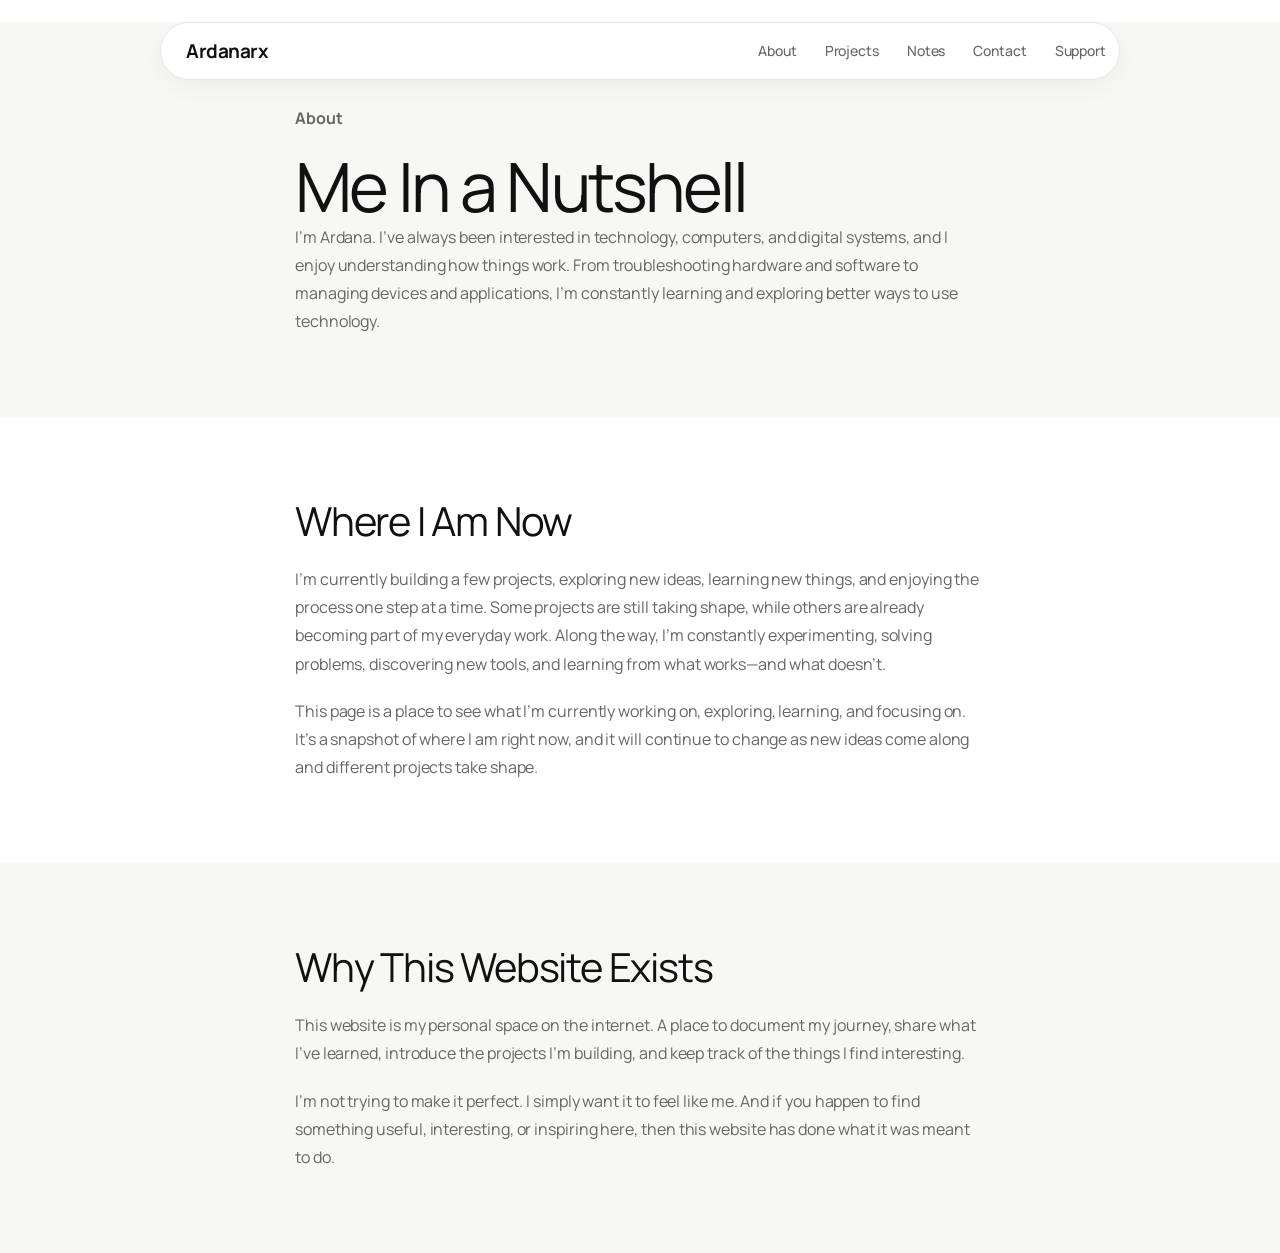
<file: about/index.html>
<!DOCTYPE html>
<html lang="en">
<head>
<meta charset="UTF-8"><meta name="viewport" content="width=device-width, initial-scale=1.0">
<title>About — Ardanarx</title>
<meta name="description" content="About Ardanarx.">
<link rel="stylesheet" href="../style.css">
<link rel="icon" href="../assets/favicon.png">
<link rel="stylesheet" href="../shared.css">
</head>
<body>
<header class="site-header">
  <nav class="navbar">
    <a href="../index.html" class="brand" aria-label="Ardanarx Home">Ardanarx</a>
    <div class="nav-right">
      <div class="nav-links">
        <a href="index.html">About</a>
        <a href="../project/index.html">Projects</a>
        <a href="../notes/index.html">Notes</a>
        <a href="../contact/index.html">Contact</a>

                    <a href="../support/index.html">Support</a>
      </div>
      <button class="menu-toggle" type="button" aria-label="Buka menu" aria-expanded="false" aria-controls="mobile-menu"><span></span><span></span><span></span></button>
    </div>
  </nav>
  <div class="mobile-menu" id="mobile-menu">
    <a href="index.html">About</a><a href="../project/index.html">Projects</a><a href="../notes/index.html">Notes</a><a href="../contact/index.html">Contact</a>
  </div>
</header>
<main>
  <section class="section section-light"><div class="content">
    <p class="eyebrow">About</p><h1>Me In a Nutshell</h1>
    <p class="large-text">I’m Ardana. I’ve always been interested in technology, computers, and digital systems, and I enjoy understanding how things work. From troubleshooting hardware and software to managing devices and applications, I’m constantly learning and exploring better ways to use technology.</p>
  </div></section>
  <section class="section section-white"><div class="content">
    <h2>Where I Am Now</h2>
    <p>I’m currently building a few projects, exploring new ideas, learning new things, and enjoying the process one step at a time. Some projects are still taking shape, while others are already becoming part of my everyday work. Along the way, I’m constantly experimenting, solving problems, discovering new tools, and learning from what works—and what doesn’t.</p>
    <p>This page is a place to see what I’m currently working on, exploring, learning, and focusing on. It’s a snapshot of where I am right now, and it will continue to change as new ideas come along and different projects take shape.</p>
  </div></section>
  <section class="section section-light"><div class="content">
    <h2>Why This Website Exists</h2>
    <p>This website is my personal space on the internet. A place to document my journey, share what I’ve learned, introduce the projects I’m building, and keep track of the things I find interesting.</p>
    <p>I’m not trying to make it perfect. I simply want it to feel like me. And if you happen to find something useful, interesting, or inspiring here, then this website has done what it was meant to do.</p>
  </div></section>
</main>
<script src="../script.js"></script>
</body></html>
</file>
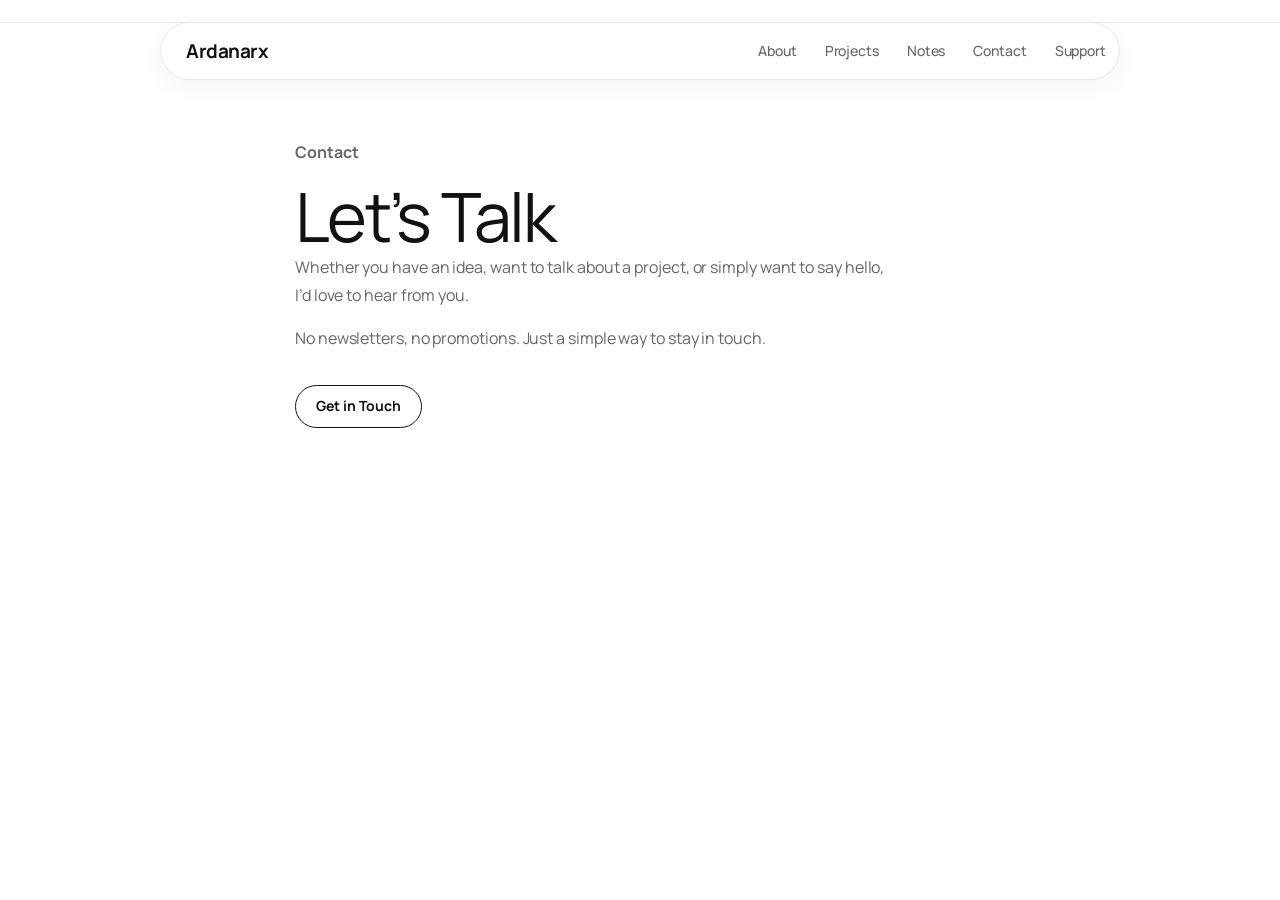
<file: contact/index.html>
<!DOCTYPE html>
<html lang="en">
<head>
<meta charset="UTF-8"><meta name="viewport" content="width=device-width, initial-scale=1.0">
<title>Contact — Ardanarx</title>
<meta name="description" content="Contact Ardanarx.">
<link rel="stylesheet" href="../style.css"><link rel="icon" href="../assets/favicon.png">
<link rel="stylesheet" href="../shared.css">
</head>
<body>
<header class="site-header">
  <nav class="navbar">
    <a href="../index.html" class="brand" aria-label="Ardanarx Home">Ardanarx</a>
    <div class="nav-right">
      <div class="nav-links"><a href="../about/index.html">About</a><a href="../project/index.html">Projects</a><a href="../notes/index.html">Notes</a><a href="index.html">Contact</a><a href="../support/index.html">Support</a></div>
      <button class="menu-toggle" type="button" aria-label="Buka menu" aria-expanded="false" aria-controls="mobile-menu"><span></span><span></span><span></span></button>
    </div>
  </nav>
  <div class="mobile-menu" id="mobile-menu"><a href="../about/index.html">About</a><a href="../project/index.html">Projects</a><a href="../notes/index.html">Notes</a><a href="index.html">Contact</a><a href="../support/index.html">Support</a></div>
</header>
<main>
  <section class="section section-light contact-section"><div class="content contact-content">
    <p class="eyebrow">Contact</p><h1>Let’s Talk</h1>
    <p>Whether you have an idea, want to talk about a project, or simply want to say hello, I’d love to hear from you.</p>
    <p>No newsletters, no promotions. Just a simple way to stay in touch.</p>
    <a href="mailto:@ardanarx@gmail.com" class="contact-button">Get in Touch</a>
  </div></section>
</main>
<script src="../script.js"></script>
</body></html>
</file>
<file: style.css>
/* =========================================================
   ARDANARX
   PERSONAL WEBSITE
   CLEAN TYPOGRAPHY + SYSTEM DARK MODE
   ========================================================= */


/* =========================================================
   1. VARIABLES
   ========================================================= */

:root {
    --bg: #ffffff;
    --bg-soft: #f7f7f5;

    --text: #111111;
    --text-soft: #666666;

    --border: #e7e7e7;

    --nav-bg: rgba(255, 255, 255, 0.94);
    --menu-bg: rgba(255, 255, 255, 0.98);

    --max-width: 960px;
    --content-width: 690px;

    --serif: "Manrope", Arial, sans-serif;
    --sans: "Manrope", Arial, sans-serif;

    --ease: 0.3s ease;
}


/* =========================================================
   2. DARK MODE
   Applied automatically from script.js
   ========================================================= */

html.dark-mode {
    --bg: #111111;
    --bg-soft: #181818;

    --text: #f2f2f2;
    --text-soft: #a5a5a5;

    --border: #292929;

    --nav-bg: rgba(25, 25, 25, 0.94);
    --menu-bg: rgba(25, 25, 25, 0.98);
}


/* =========================================================
   3. RESET
   ========================================================= */

* {
    margin: 0;
    padding: 0;

    box-sizing: border-box;
}


html {
    scroll-behavior: smooth;

    scroll-padding-top: 100px;

    background: var(--bg);
}


body {
    margin: 0;

    background: var(--bg);

    color: var(--text);

    font-family: var(--sans);

    font-size: 16px;

    font-weight: 400;

    line-height: 1.7;

    overflow-x: hidden;

    -webkit-font-smoothing: antialiased;

    text-rendering: optimizeLegibility;

    transition:
        background-color var(--ease),
        color var(--ease);
}


img {
    display: block;

    max-width: 100%;
}


a {
    color: inherit;

    text-decoration: none;
}


button {
    font-family: inherit;
}


/* =========================================================
   4. HEADER
   ========================================================= */

.site-header {
    position: relative;

    z-index: 1000;

    width: 100%;

    padding-top: 22px;
}


/* =========================================================
   5. NAVBAR
   ========================================================= */

.navbar {
    position: fixed;

    top: 22px;

    left: 50%;

    transform: translateX(-50%);

    z-index: 10000;

    width: min(
        calc(100% - 48px),
        var(--max-width)
    );

    height: 58px;

    padding:
        0 13px
        0 25px;

    display: flex;

    align-items: center;

    justify-content: space-between;

    background: var(--nav-bg);

    border: 1px solid var(--border);

    border-radius: 999px;

    box-shadow:
        0 7px 24px
        rgba(0, 0, 0, 0.045);

    backdrop-filter: blur(14px);

    -webkit-backdrop-filter:
        blur(14px);

    transition:
        background-color var(--ease),
        border-color var(--ease),
        box-shadow var(--ease);
}


/* =========================================================
   6. BRAND
   ========================================================= */

.brand {
    flex-shrink: 0;

    font-size: 19px;

    font-weight: 700;

    line-height: 1;

    letter-spacing: -0.5px;

    color: var(--text);

    white-space: nowrap;
}


/* =========================================================
   7. NAV RIGHT
   ========================================================= */

.nav-right {
    display: flex;

    align-items: center;

    margin-left: auto;
}


/* =========================================================
   8. NAV LINKS
   ========================================================= */

.nav-links {
    display: flex;

    align-items: center;

    gap: 28px;
}


.nav-links a {
    position: relative;

    font-size: 14px;

    font-weight: 500;

    line-height: 1;

    letter-spacing: -0.1px;

    color: var(--text-soft);

    white-space: nowrap;

    transition:
        color 0.25s ease;
}


.nav-links a:hover {
    color: var(--text);
}


/* =========================================================
   9. MOBILE MENU BUTTON
   ========================================================= */

.menu-toggle {
    display: none;

    position: relative;

    z-index: 10001;

    width: 40px;

    height: 40px;

    padding: 0;

    border: 0;

    background: transparent;

    cursor: pointer;

    align-items: center;

    justify-content: center;

    flex-direction: column;

    gap: 5px;

    -webkit-tap-highlight-color:
        transparent;
}


.menu-toggle span {
    display: block;

    width: 18px;

    height: 1.6px;

    background: var(--text);

    border-radius: 999px;

    transition:
        transform 0.25s ease,
        opacity 0.25s ease,
        background-color var(--ease);
}


/* =========================================================
   10. MENU ANIMATION
   ========================================================= */

.menu-toggle.active
span:nth-child(1) {
    transform:
        translateY(6.6px)
        rotate(45deg);
}


.menu-toggle.active
span:nth-child(2) {
    opacity: 0;
}


.menu-toggle.active
span:nth-child(3) {
    transform:
        translateY(-6.6px)
        rotate(-45deg);
}


/* =========================================================
   11. MOBILE MENU
   ========================================================= */

.mobile-menu {
    display: none;

    position: fixed;

    top: 90px;

    left: 50%;

    transform:
        translateX(-50%);

    z-index: 9999;

    width: min(
        calc(100% - 48px),
        var(--max-width)
    );

    padding:
        10px 18px;

    background: var(--menu-bg);

    border:
        1px solid var(--border);

    border-radius: 20px;

    box-shadow:
        0 10px 30px
        rgba(0, 0, 0, 0.07);

    flex-direction: column;

    transition:
        background-color var(--ease),
        border-color var(--ease);
}


.mobile-menu.active {
    display: flex;
}


.mobile-menu a {
    padding:
        12px 4px;

    font-size: 15px;

    font-weight: 600;

    line-height: 1.4;

    color: var(--text-soft);

    border-bottom:
        1px solid var(--border);

    transition:
        color 0.25s ease;
}


.mobile-menu a:last-child {
    border-bottom: none;
}


.mobile-menu a:hover {
    color: var(--text);
}


/* =========================================================
   12. HERO
   ========================================================= */

.hero {
    width: 100%;

    padding-top: 108px;

    padding-bottom: 78px;

    background: var(--bg);

    transition:
        background-color var(--ease);
}


.hero-inner {
    width: min(
        calc(100% - 48px),
        900px
    );

    min-height: 490px;

    margin: 0 auto;

    display: grid;

    grid-template-columns:
        minmax(0, 1fr)
        minmax(0, 1fr);

    align-items: center;

    column-gap: 58px;
}


/* =========================================================
   13. HERO CONTENT
   ========================================================= */

.hero-content {
    grid-column: 1;

    grid-row: 1;

    max-width: 460px;

    align-self: center;
}


.hero-content h1 {
    margin-bottom: 29px;

    font-family: var(--serif);

    font-size: clamp(
        52px,
        5vw,
        65px
    );

    font-weight: 400;

    line-height: 1;

    letter-spacing: -1.9px;

    color: var(--text);
}


.hero-content p {
    max-width: 435px;

    font-size: 16px;

    font-weight: 500;

    line-height: 1.7;

    letter-spacing: -0.1px;

    color: var(--text-soft);
}


/* =========================================================
   14. HERO IMAGE
   ========================================================= */

.hero-image {
    grid-column: 2;

    grid-row: 1;

    width: 340px;

    height: 340px;

    margin: 0 auto;

    display: flex;

    align-items: center;

    justify-content: center;

    background: #d9d9d6;

    border-radius: 50%;

    overflow: hidden;

    align-self: center;

    transition:
        background-color 0.3s ease;
}


html.dark-mode
.hero-image {
    background: #181818;
}


/* =========================================================
   15. PROFILE PHOTO
   ========================================================= */

.hero-image img {
    width: 100%;

    height: 100%;

    max-width: none;

    object-fit: cover;

    border-radius: 50%;
}


/* =========================================================
   16. GENERAL SECTIONS
   ========================================================= */

.section {
    width: 100%;

    padding:
        82px 24px;

    transition:
        background-color var(--ease);
}


.section-light {
    background: var(--bg-soft);
}


.section-white {
    background: var(--bg);
}


.content {
    width: min(
        100%,
        var(--content-width)
    );

    margin: 0 auto;
}


/* =========================================================
   17. SECTION HEADINGS
   ========================================================= */

.content h2 {
    margin-bottom: 22px;

    font-family: var(--serif);

    font-size: 42px;

    font-weight: 400;

    line-height: 1.08;

    letter-spacing: -1.1px;

    color: var(--text);
}


/* =========================================================
   18. SECTION PARAGRAPHS
   ========================================================= */

.content p {
    margin-bottom: 19px;

    font-size: 16px;

    font-weight: 400;

    line-height: 1.76;

    letter-spacing: -0.08px;

    color: var(--text-soft);
}


.content p:last-child {
    margin-bottom: 0;
}


/* =========================================================
   19. LARGE TEXT
   ========================================================= */

.large-text {
    font-size: 17px !important;

    line-height: 1.74 !important;

    letter-spacing:
        -0.08px !important;
}


/* =========================================================
   20. INLINE LINKS
   ========================================================= */

.content p a {
    color: var(--text);

    text-decoration: underline;

    text-decoration-thickness:
        1px;

    text-underline-offset:
        4px;
}


/* =========================================================
   21. LIST
   ========================================================= */

.content ul {
    margin-top: 21px;

    margin-bottom: 25px;

    padding-left: 21px;

    color: var(--text-soft);
}


.content li {
    margin-bottom: 7px;

    padding-left: 2px;

    font-size: 16px;

    line-height: 1.65;
}


.content li:last-child {
    margin-bottom: 0;
}


/* =========================================================
   22. TEXT LINK
   ========================================================= */

.text-link {
    display: inline-block;

    padding-bottom: 2px;

    color: var(--text);

    font-size: 14px;

    font-weight: 700;

    line-height: 1.5;

    border-bottom:
        1px solid var(--text);

    transition:
        opacity 0.25s ease;
}


.text-link:hover {
    opacity: 0.65;
}


/* =========================================================
   23. NOTES
   ========================================================= */

.note-item {
    padding:
        25px 0;

    border-top:
        1px solid var(--border);
}


.note-item:first-of-type {
    margin-top: 31px;
}


.note-item h3 {
    margin-bottom: 8px;

    font-size: 17px;

    font-weight: 700;

    line-height: 1.45;

    letter-spacing: -0.2px;

    color: var(--text);
}


.note-item p {
    margin-bottom: 0;
}


/* =========================================================
   24. CONTACT
   ========================================================= */

.contact-section {
    width: 100%;

    padding:
        115px 24px
        125px;

    background: var(--bg);

    border-top:
        1px solid var(--border);

    transition:
        background-color var(--ease),
        border-color var(--ease);
}


.contact-content {
    width: min(
        100%,
        var(--content-width)
    );

    margin: 0 auto;
}


.contact-content h2 {
    margin-bottom: 26px;

    font-family: var(--serif);

    font-size: 54px;

    font-weight: 400;

    line-height: 1;

    letter-spacing: -1.5px;

    color: var(--text);
}


.contact-content p {
    max-width: 590px;

    margin-bottom: 15px;

    font-size: 16px;

    line-height: 1.72;

    color: var(--text-soft);
}


/* =========================================================
   25. CONTACT BUTTON
   ========================================================= */

.contact-button {
    display: inline-flex;

    align-items: center;

    justify-content: center;

    margin-top: 18px;

    padding:
        11px 20px;

    border:
        1px solid var(--text);

    border-radius: 999px;

    background: transparent;

    color: var(--text);

    font-size: 14px;

    font-weight: 700;

    line-height: 1;

    transition:
        background-color 0.2s ease,
        color 0.2s ease,
        transform 0.2s ease;
}


.contact-button:hover {
    background: var(--text);

    color: var(--bg);

    transform:
        translateY(-2px);
}


/* =========================================================
   26. TABLET
   ========================================================= */

@media (max-width: 900px) {

    .navbar {
        width:
            calc(100% - 40px);
    }


    .nav-links {
        gap: 20px;
    }


    .nav-links a {
        font-size: 13.5px;
    }


    /* HERO */

    .hero-inner {
        width:
            calc(100% - 48px);

        column-gap: 38px;
    }


    .hero-content h1 {
        font-size: 56px;

        letter-spacing:
            -1.7px;
    }


    .hero-content p {
        font-size: 16px;
    }


    /* PHOTO */

    .hero-image {
        width: 315px;

        height: 315px;
    }


    /* SECTIONS */

    .content h2 {
        font-size: 40px;
    }


    /* CONTACT */

    .contact-content h2 {
        font-size: 52px;
    }

}


/* =========================================================
   27. MOBILE
   ========================================================= */

@media (max-width: 700px) {

    html {
        scroll-padding-top:
            90px;
    }


    /* -----------------------------------------------------
       NAVBAR
    ----------------------------------------------------- */

    .navbar {
        top: 16px;

        width:
            calc(100% - 36px);

        height: 56px;

        padding:
            0 7px
            0 18px;
    }


    .brand {
        font-size: 19px;
    }


    .nav-links {
        display: none;
    }


    .menu-toggle {
        display: flex;

        width: 40px;

        height: 40px;
    }


    /* -----------------------------------------------------
       MOBILE MENU
    ----------------------------------------------------- */

    .mobile-menu {
        top: 80px;

        width:
            calc(100% - 36px);

        padding:
            9px 15px;
    }


    .mobile-menu a {
        padding:
            12px 5px;

        font-size: 14px;
    }


    /* -----------------------------------------------------
       HERO
    ----------------------------------------------------- */

    .hero {
        padding-top: 93px;

        padding-bottom: 60px;
    }


    .hero-inner {
        width:
            calc(100% - 44px);

        min-height: auto;

        display: flex;

        flex-direction: column;

        align-items: stretch;
    }


    /* PHOTO */

    .hero-image {
        order: 1;

        width: 285px;

        height: 285px;

        margin:
            0 auto
            43px;
    }


    .hero-image img {
        width: 100%;

        height: 100%;

        max-width: none;

        object-fit: cover;

        border-radius: 50%;
    }


    /* HERO TEXT */

    .hero-content {
        order: 2;

        width: 100%;

        max-width: none;
    }


    .hero-content h1 {
        margin-bottom: 27px;

        font-size: 47px;

        line-height: 0.99;

        letter-spacing:
            -1.5px;
    }


    .hero-content p {
        max-width: 100%;

        font-size: 15px;

        line-height: 1.72;
    }


    /* -----------------------------------------------------
       SECTIONS
    ----------------------------------------------------- */

    .section {
        padding:
            64px 28px;
    }


    .content {
        width: 100%;
    }


    .content h2 {
        margin-bottom: 21px;

        font-size: 38px;

        line-height: 1.07;

        letter-spacing:
            -1px;
    }


    .content p {
        margin-bottom: 18px;

        font-size: 15px;

        line-height: 1.74;
    }


    /* -----------------------------------------------------
       LARGE TEXT
    ----------------------------------------------------- */

    .large-text {
        font-size:
            15px !important;

        line-height:
            1.74 !important;

        letter-spacing:
            -0.05px !important;
    }


    /* -----------------------------------------------------
       LIST
    ----------------------------------------------------- */

    .content ul {
        margin-top: 20px;

        margin-bottom: 24px;

        padding-left: 19px;
    }


    .content li {
        margin-bottom: 7px;

        font-size: 15px;

        line-height: 1.65;
    }


    /* -----------------------------------------------------
       NOTES
    ----------------------------------------------------- */

    .note-item {
        padding:
            22px 0;
    }


    .note-item:first-of-type {
        margin-top: 27px;
    }


    .note-item h3 {
        margin-bottom: 7px;

        font-size: 16px;

        line-height: 1.45;
    }


    .note-item p {
        font-size: 15px;
    }


    /* -----------------------------------------------------
       CONTACT
    ----------------------------------------------------- */

    .contact-section {
        padding:
            86px 28px
            100px;
    }


    .contact-content {
        width: 100%;
    }


    .contact-content h2 {
        margin-bottom: 25px;

        font-size: 46px;

        line-height: 1;

        letter-spacing:
            -1.2px;
    }


    .contact-content p {
        margin-bottom: 14px;

        font-size: 15px;

        line-height: 1.72;
    }


    .contact-button {
        margin-top: 17px;

        padding:
            11px 19px;

        font-size: 13px;
    }

}


/* =========================================================
   28. SMALL MOBILE
   ========================================================= */

@media (max-width: 420px) {

    .navbar {
        top: 14px;

        width:
            calc(100% - 32px);

        height: 54px;

        padding-left: 18px;

        padding-right: 6px;
    }


    .brand {
        font-size: 18.5px;
    }


    .menu-toggle {
        width: 39px;

        height: 39px;
    }


    .mobile-menu {
        top: 74px;

        width:
            calc(100% - 32px);
    }


    /* HERO */

    .hero {
        padding-top: 88px;

        padding-bottom: 53px;
    }


    .hero-inner {
        width:
            calc(100% - 40px);
    }


    .hero-image {
        width: 270px;

        height: 270px;

        margin-bottom: 40px;
    }


    .hero-content h1 {
        margin-bottom: 25px;

        font-size: 44px;

        line-height: 0.99;

        letter-spacing:
            -1.4px;
    }


    .hero-content p {
        font-size: 15px;

        line-height: 1.7;
    }


    /* SECTIONS */

    .section {
        padding:
            58px 25px;
    }


    .content h2 {
        margin-bottom: 20px;

        font-size: 36px;

        letter-spacing:
            -0.9px;
    }


    .content p {
        font-size: 15px;

        line-height: 1.72;
    }


    .large-text {
        font-size:
            15px !important;

        line-height:
            1.72 !important;
    }


    /* CONTACT */

    .contact-section {
        padding:
            76px 25px
            90px;
    }


    .contact-content h2 {
        font-size: 42px;

        letter-spacing:
            -1px;
    }

}


/* =========================================================
   29. VERY SMALL MOBILE
   ========================================================= */

@media (max-width: 360px) {

    .navbar {
        width:
            calc(100% - 30px);
    }


    .hero-inner {
        width:
            calc(100% - 32px);
    }


    .hero-image {
        width: 250px;

        height: 250px;
    }


    .hero-content h1 {
        font-size: 41px;
    }


    .hero-content p {
        font-size: 14.5px;
    }


    .content h2 {
        font-size: 34px;
    }


    .content p {
        font-size: 14.5px;
    }


    .contact-content h2 {
        font-size: 39px;
    }

}


/* =========================================================
   30. REDUCED MOTION
   ========================================================= */

@media (prefers-reduced-motion: reduce) {

    html {
        scroll-behavior: auto;
    }


    *,
    *::before,
    *::after {
        transition: none !important;
    }

}
/* =========================================================
   GLOBAL TYPOGRAPHY CONSISTENCY
   ========================================================= */
html,
body,
button,
input,
textarea,
select {
    font-family: var(--sans);
}

h1,
h2,
h3,
h4,
h5,
h6,
p,
a,
span,
li,
small,
strong,
em {
    font-family: var(--sans);
}
</file>
<file: shared.css>
/* Shared public-site system — loaded after page-specific styles. */
@import url("https://fonts.googleapis.com/css2?family=Manrope:wght@400;500;600;700&display=swap");

:root {
    --sans: "Manrope", Arial, sans-serif;
    --serif: "Manrope", Arial, sans-serif;
    --site-gutter: 24px;
    --page-top: 150px;
    --page-bottom: 90px;
}

html, body, button, input, textarea, select {
    font-family: var(--sans) !important;
}

/* The header is deliberately identical everywhere. */
.site-header { position: relative; z-index: 1000; padding-top: 22px; }
.navbar {
    position: fixed; top: 22px; left: 50%; transform: translateX(-50%);
    z-index: 10000; width: min(calc(100% - 48px), 960px); height: 58px;
    padding: 0 13px 0 25px; display: flex; align-items: center;
}
.brand { font-family: var(--sans) !important; font-size: 19px !important; font-weight: 700 !important; line-height: 1 !important; letter-spacing: -0.5px !important; }
.nav-links { gap: 28px !important; }
.nav-links a { font-family: var(--sans) !important; font-size: 14px !important; font-weight: 500 !important; line-height: 1 !important; letter-spacing: -0.1px !important; }
.mobile-menu a { font-family: var(--sans) !important; font-size: 15px !important; font-weight: 600 !important; }

/* Common type scale. */
.content h1, .contact-content h1, .notes-header h1, .projects-hero h1,
.project-detail-title, .article-title, .project-state h1 {
    font-family: var(--sans) !important; font-size: clamp(48px, 6vw, 68px) !important;
    font-weight: 400 !important; line-height: 1.05 !important; letter-spacing: -0.04em !important;
}
.content h2, .project-item h2, .projects-message h2, .project-detail-content h2,
.article-content h2 {
    font-family: var(--sans) !important; font-size: 40px !important;
    font-weight: 400 !important; line-height: 1.1 !important; letter-spacing: -0.03em !important;
}
.project-detail-content h3, .article-content h3, .note-card h2 {
    font-family: var(--sans) !important; font-size: 28px !important;
    font-weight: 500 !important; line-height: 1.2 !important; letter-spacing: -0.02em !important;
}
.content p, .notes-header p, .note-card p, .projects-hero p, .project-item p,
.projects-message p, .project-detail-intro, .project-detail-content p,
.project-detail-content li, .article-excerpt, .article-content, .article-content li,
.contact-content p {
    font-family: var(--sans) !important; font-size: 16px !important; line-height: 1.76 !important;
}
.large-text, .article-excerpt, .project-detail-intro, .projects-hero p { font-size: 17px !important; }
.eyebrow, .note-card-category, .project-number, .project-detail-label,
.project-meta-label, .article-meta, .project-explore-title {
    font-family: var(--sans) !important; font-size: 13px !important; font-weight: 700 !important;
}

/* Shared page rhythm and readable content widths. */
.notes-page, .projects-hero, .project-detail-hero { padding: var(--page-top) var(--site-gutter) var(--page-bottom) !important; }
.article-page { padding: var(--page-top) var(--site-gutter) var(--page-bottom) !important; }
.notes-container, .projects-hero .content, .project-detail-content, .article-container,
.projects-loading, .projects-message, .back-home, .project-back, .project-state { max-width: 690px !important; }
.notes-header { margin-bottom: 64px !important; }
.note-card, .project-item { padding: 34px 0 !important; }
.article-header { margin-bottom: 52px !important; }
.project-detail-content section { margin-bottom: 56px !important; }

/* Buttons and text actions use one treatment. */
.contact-button, .text-link, .project-link, .article-back, .project-explore-links a {
    font-family: var(--sans) !important; font-size: 14px !important; font-weight: 700 !important;
    line-height: 1.35 !important;
}
.contact-button { padding: 11px 20px !important; border-radius: 999px !important; }

@media (max-width: 700px) {
    :root { --site-gutter: 20px; --page-top: 108px; --page-bottom: 64px; }
    .navbar { top: 16px; width: calc(100% - 36px); height: 56px; padding: 0 7px 0 18px; }
    .brand { font-size: 19px !important; }
    .mobile-menu { top: 80px; width: calc(100% - 36px); }
    .content h1, .contact-content h1, .notes-header h1, .projects-hero h1,
    .project-detail-title, .article-title, .project-state h1 { font-size: clamp(42px, 12vw, 52px) !important; }
    .content h2, .project-item h2, .projects-message h2, .project-detail-content h2,
    .article-content h2 { font-size: 32px !important; }
    .project-detail-content h3, .article-content h3, .note-card h2 { font-size: 24px !important; }
    .content p, .notes-header p, .note-card p, .projects-hero p, .project-item p,
    .projects-message p, .project-detail-intro, .project-detail-content p,
    .project-detail-content li, .article-excerpt, .article-content, .article-content li,
    .contact-content p { font-size: 15.5px !important; }
    .large-text, .article-excerpt, .project-detail-intro, .projects-hero p { font-size: 16px !important; }
    .notes-header { margin-bottom: 48px !important; }
    .article-header { margin-bottom: 42px !important; }
}
</file>
